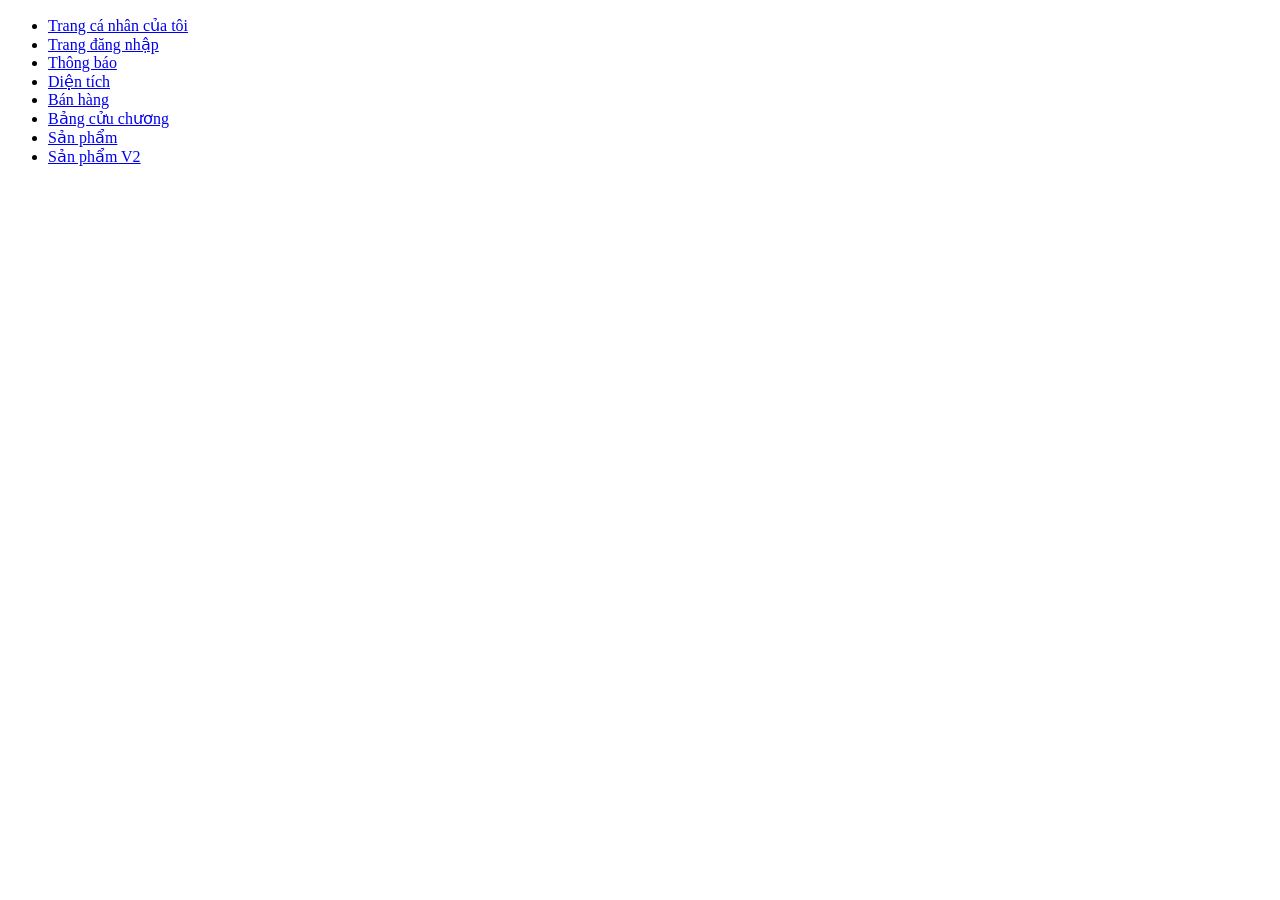
<file: index.html>
<!DOCTYPE html>
<html lang="vi">
    <head>
        <meta charset="UTF-8">
        <title>Thuchanh1</title>
    </head>
    <body>
        <ul>
            <li><a href="../my-project-da25tta/html/page1.html" target="blank">Trang cá nhân của tôi</a></li>
            <li><a href="../my-project-da25tta/html/page2.html" target="blank">Trang đăng nhập</a></li>
            <li><a href="../my-project-da25tta/html/thong-bao.html" target="blank">Thông báo</a></li>
            <li><a href="../my-project-da25tta/html/dientich.html" target="blank">Diện tích</a></li>
            <li><a href="../my-project-da25tta/html/hoadonbanhang.html" target="blank">Bán hàng</a></li>
            <li><a href="../my-project-da25tta/html/BCC.html" target="blank">Bảng cửu chương</a></li>
            <li><a href="../my-project-da25tta/html/san-pham.html" target="blank">Sản phẩm</a></li>
            <li><a href="../my-project-da25tta/html/san-pham-v2.html" target="blank">Sản phẩm V2</a></li>
            
        </ul>
    </body>
</html>
</file>
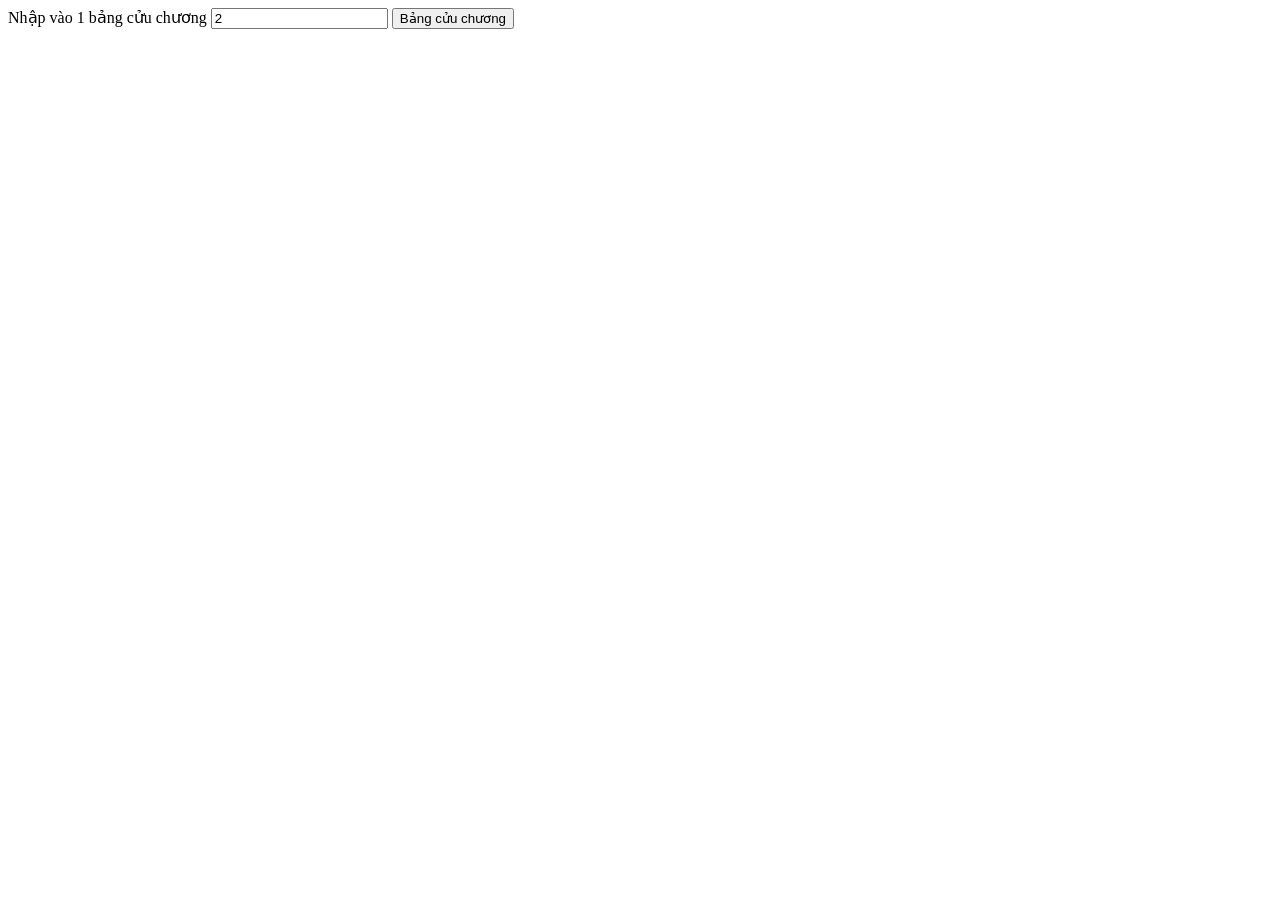
<file: html/BCC.html>
<!DOCTYPE html>
<html lang="vi">
    <head>
        <meta charset="UTF-8">
        <title>Bảng cửu chương</title>
    </head>
	<body>
			<form id="BCC">
                <label>Nhập vào 1 bảng cửu chương</label>
                <input type="number" id="txtSo" name="txtSo" value="2">
                <input type="button" onclick="BCC(document.getElementById(`txtSo`).value)" value="Bảng cửu chương">
            </form>
            <br>
            <div id="result">
                
            </div>
            <script>
                function BCC(n)
                    {                     
                        let result="";
                        for(let i=1;i<=10;i++)
                        result += `${n} * ${i} = ${n * i}<br>`;
                        document.getElementById("result").innerHTML = result;
                    } 
            </script>
	</body>
</file>
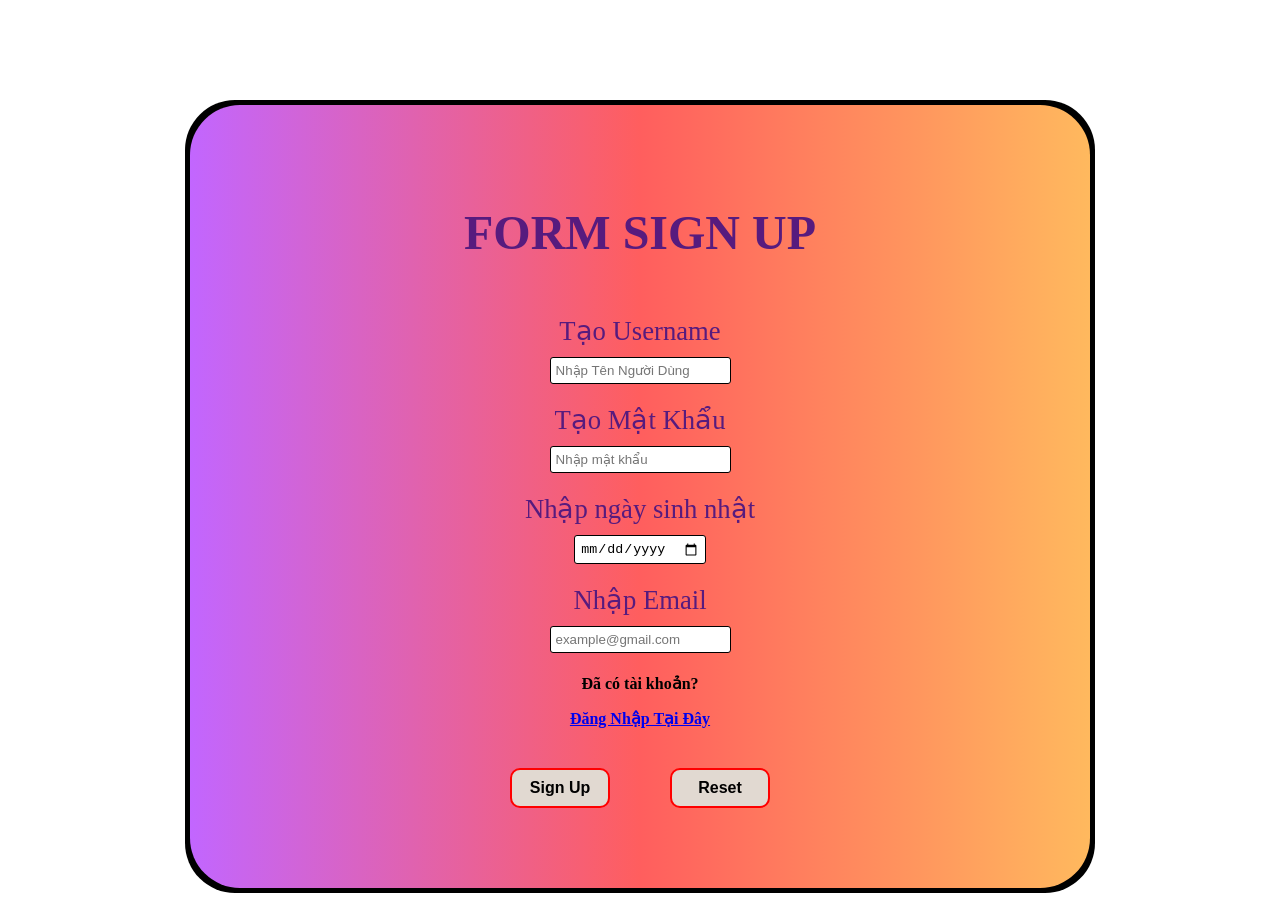
<file: html/dangki.html>
<!DOCTYPE html>
<html lang="vi">
    <head>
        <meta charset="UTF-8">
        <title>Đăng kí</title>
        <link rel="stylesheet" href="../css/style3.css">
    </head>
	<body>
			<div class="container">
				<form class="frmlogin">
					<h2 class="tieude">Form Sign Up</h2>
						<div class="username">
							<label id="Username" for="Usernametxt" class="label">Tạo Username</label>
							<input type="text" id="Usernametxt" placeholder="Nhập Tên Người Dùng">
						</div>
						<div class="password">
							<label id="Password" for="Passwordtxt" class="label">Tạo Mật Khẩu</label>
							<input type="password" id="Passwordtxt" placeholder="Nhập mật khẩu">
						</div>
						<div class="date">
							<label id="date" for="Datetxt" class="label">Nhập ngày sinh nhật</label>
							<input type="date" id="Datetxt">
						</div>
						<div class="email">
							<label id="email" for="Emailtxt" class="label">Nhập Email</label>
							<input type="email" id="Emailtxt" placeholder="example@gmail.com">
						</div>
						<div class="signup">
							<p>Đã có tài khoản?</p>
							<a href="../html/page2.html" target="blank">Đăng Nhập Tại Đây</a>
						</div>
						<div class="boxbutton">
							<input type="submit" value="Sign Up" id="Login" class="button">
							<input type="reset" value="Reset" id="Reset" class="button" >
						</div>
				</form>
			</div>
	</body>
</file>
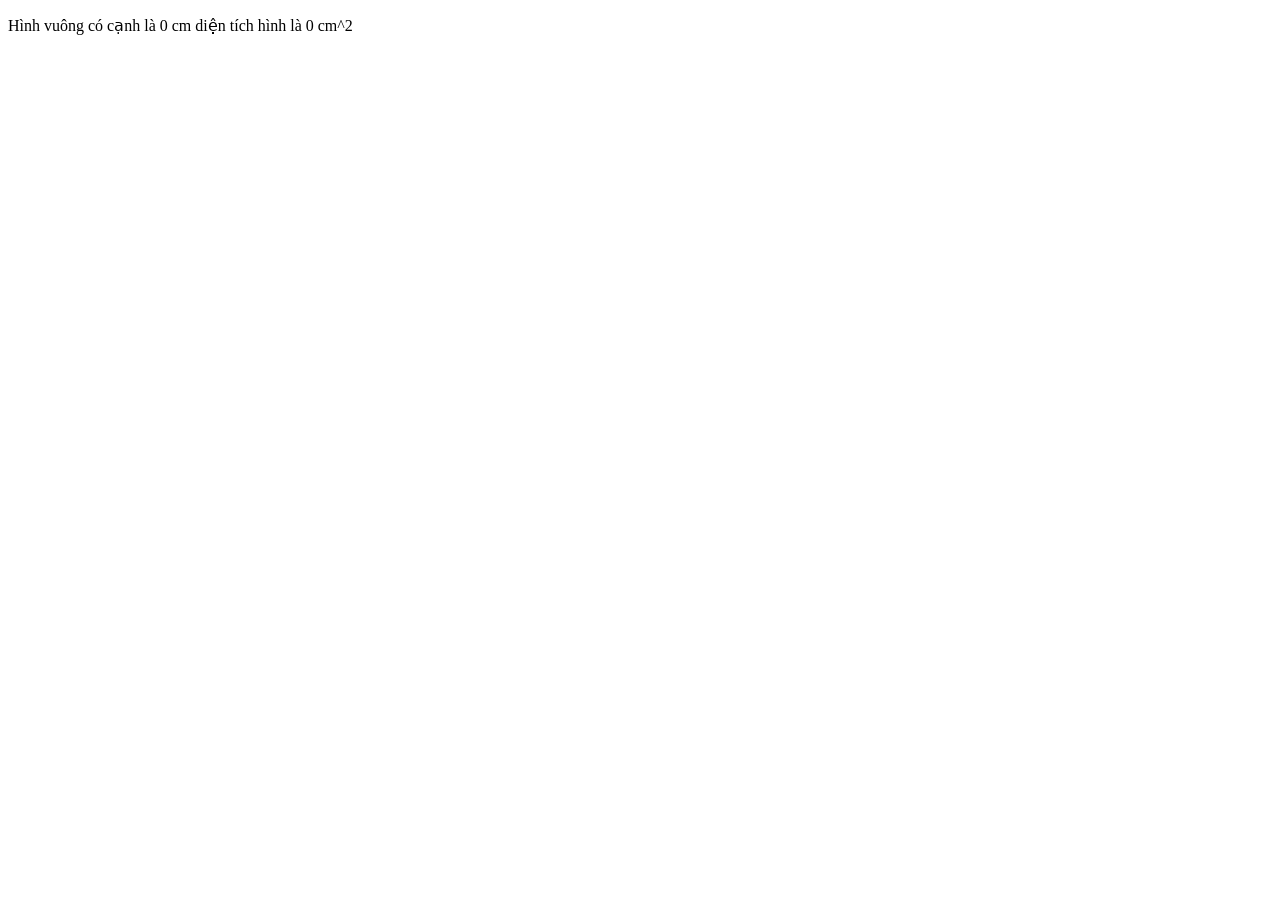
<file: html/dientich.html>
<!DOCTYPE html>
<html lang="vi">
    <head>
        <meta charset="UTF-8">
        <title>Diện tích hình</title>
    </head>
	<body>
        <p id="dt">diện tích hình</p>
        <script>
            let d;
            let r;
            do{
            d = Number(prompt("Nhập chiều dài"))
            r = Number(prompt("Nhập chiều rộng"))
            if(d < r)
            {
                window.alert("Vui lòng nhập chiều rộng <= chiều dài");
            }
            }while(d < r);

            if(d==r){
            document.getElementById("dt").innerHTML = (`Hình vuông có cạnh là ${d} cm diện tích hình là ${d*d} cm^2`);
            }
            else
            document.getElementById("dt").innerHTML = (`Hình chữ nhật có chiều dài là ${d} cm và rộng ${r} cm diện tích hình là ${d*r} cm^2`);
        </script>
	</body>
</file>
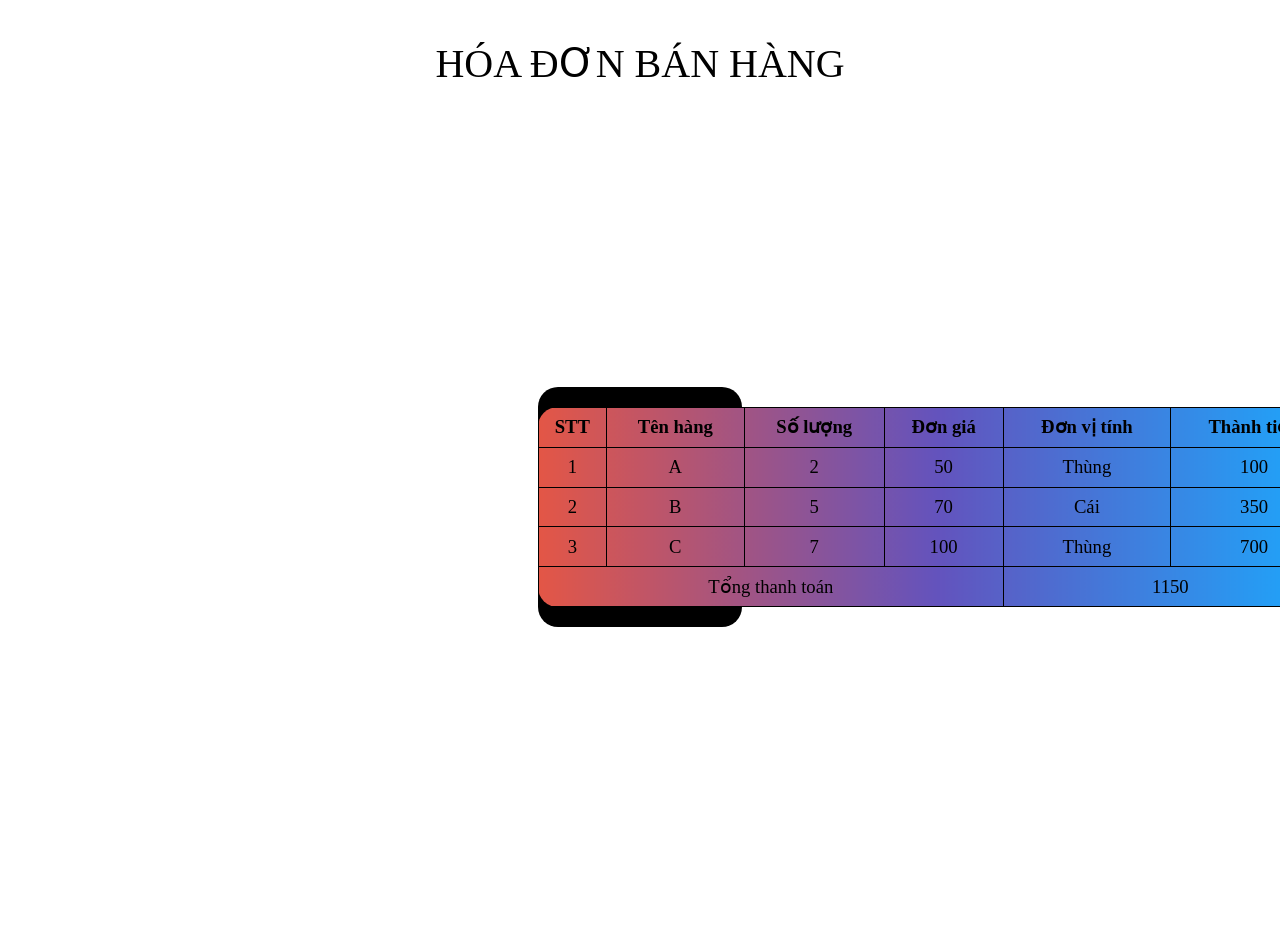
<file: html/hoadonbanhang.html>
<!DOCTYPE html>
<html lang="vi">
    <head>
        <meta charset="UTF-8">
        <title>Hóa đơn bán hàng</title>
         <link rel="stylesheet" href="../css/hoadon.css">
    </head>
	<body>
        <p>HÓA ĐƠN BÁN HÀNG</p>
        <div class="container">
			<table border="1px solid black">
                <tr>
                    <th>STT</th>
                    <th>Tên hàng</th>
                    <th>Số lượng</th>
                    <th>Đơn giá</th>
                    <th>Đơn vị tính</th>
                    <th>Thành tiền</th>
                </tr>
                <tr>
                    <td>1</td>
                    <td>A</td>
                    <td class="sl">2</td>
                    <td class="dg">50</td>
                    <td>Thùng</td>
                    <td class="tt">?</td>
                </tr>
                <tr>
                    <td>2</td>
                    <td>B</td>
                    <td class="sl">5</td>
                    <td class="dg">70</td>
                    <td>Cái</td>
                    <td class="tt">?</td>
                </tr>
                <tr>
                    <td>3</td>
                    <td>C</td>
                    <td class="sl">7</td>
                    <td class="dg">100</td>
                    <td>Thùng</td>
                    <td class="tt">?</td>
                </tr>
                <tr>
                    <td colspan="4">Tổng thanh toán</td>
                    <td colspan="2" id="ttt">?</td>
                </tr>
            </table>
        </div>
        <script>
            const sl = document.getElementsByClassName("sl");
            const tt = document.getElementsByClassName("tt");
            const dg = document.getElementsByClassName("dg");
            
            let tongthanhtoan=0;

            for(i=0 ; i<sl.length ; i++){
                (tt[i]).innerHTML = Number(sl[i].innerHTML)*Number(dg[i].innerHTML);

                tongthanhtoan=Number(tongthanhtoan)+Number(tt[i].innerHTML);
            }

            document.getElementById("ttt").innerHTML = Number(tongthanhtoan);

        </script>
	</body>
</file>
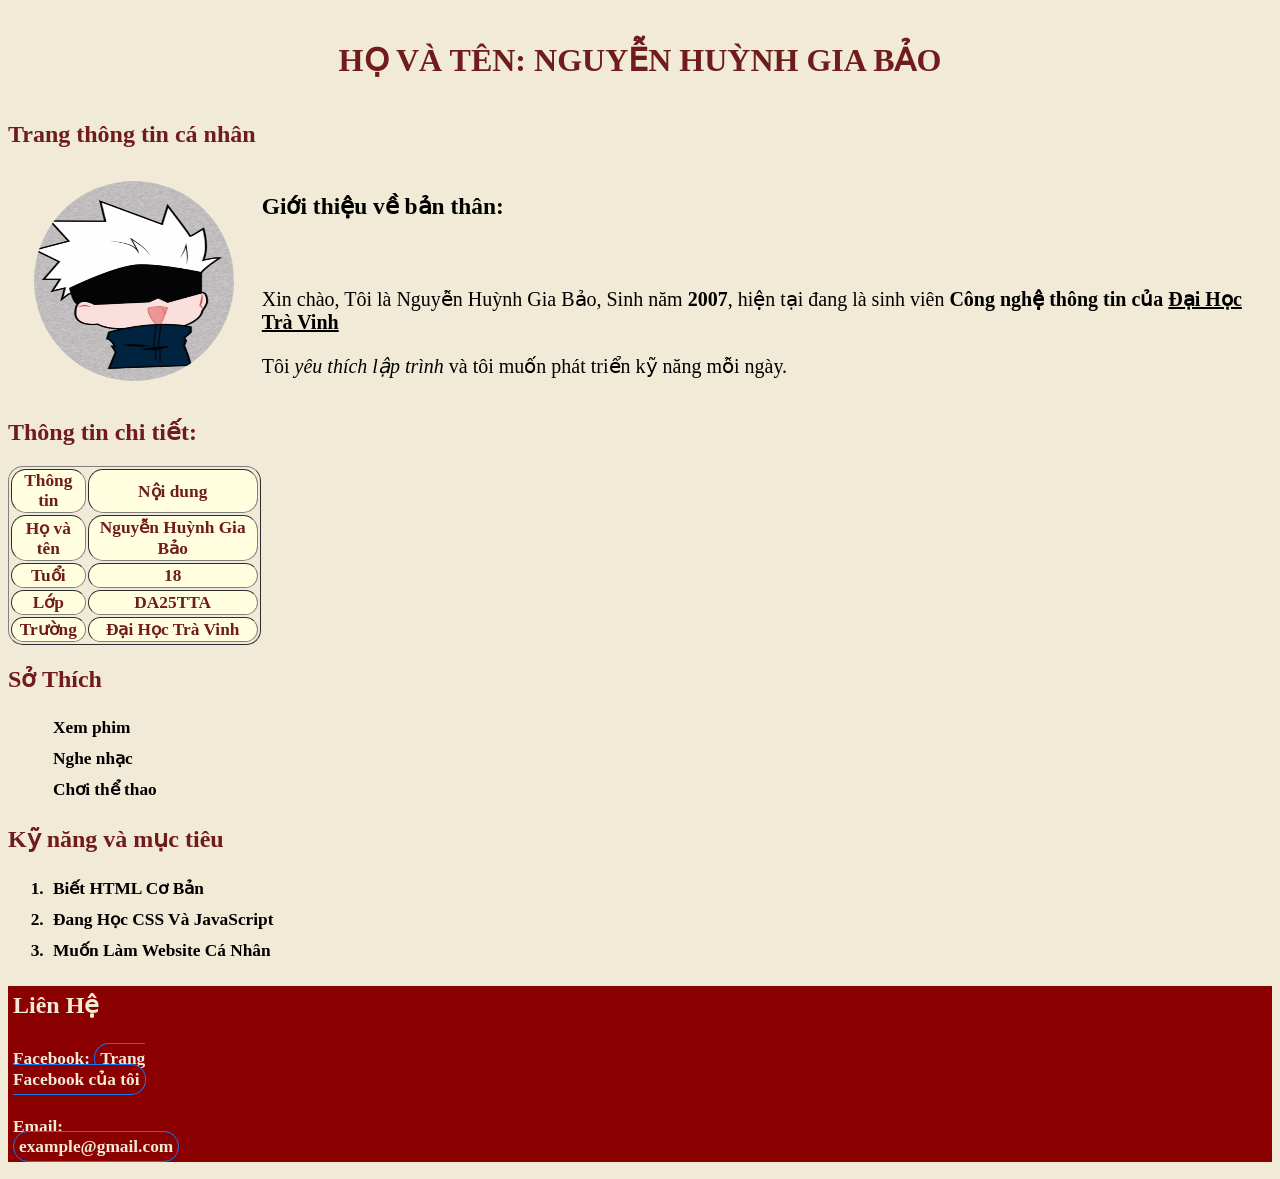
<file: html/page1.html>
<!DOCTYPE html>
<html lang="vi">
    <head>
        <meta charset="UTF-8">
        <title>Thông tin cá nhân</title>
        <link rel="stylesheet" href="../css/style1.css">
    </head>
    <body>
        <div class="info">
            <h1>Họ và tên: NGUYỄN HUỲNH GIA BẢO</h1>
            <h2 class="tieude">Trang thông tin cá nhân</h2>

            <!-- giới thiệu-->
                <table class="bang1" width="100%">
                    <tr height="20%">
                        <th width="20%" height="20%">
                            <img id="avt" src="../assets/images/avt.jpg" height="300px" width="350px" alt="avatar">
                        </th>
                        <td id="gioithieu"style="text-align:left">
                            <h3>Giới thiệu về bản thân:</h3><br>
                            <p>Xin chào, Tôi là Nguyễn Huỳnh Gia Bảo, Sinh năm <b>2007</b>, hiện tại đang là sinh viên <b>Công nghệ thông tin của </b><a class="dhtv" href="https://www.tvu.edu.vn/" target="blank">Đại Học Trà Vinh</a></p>
                            <p>Tôi <i>yêu thích lập trình</i> và tôi muốn phát triển kỹ năng mỗi ngày.</p>
                        </td>
                    </tr>
                    </table>
                    <!--Thông tin chi tiết-->
                    <h2 class="tieude">Thông tin chi tiết: </h2>
                    <table class="bang2" border="1" width="20%" height="20%" >
                        <tr>
                            <th>Thông tin</th>
                            <th>Nội dung</th>
                        </tr>
                        <tr>
                            <td>Họ và tên</td>
                            <td>Nguyễn Huỳnh Gia Bảo</td>
                        </tr>
                        <tr>
                            <td>Tuổi</td>
                            <td>18</td>
                        </tr>
                        <tr>
                            <td>Lớp</td>
                            <td>DA25TTA</td>
                        </tr>
                        <tr>
                            <td>Trường</td>
                            <td>Đại Học Trà Vinh</td>
                        </tr>
                    </table>
                    <h2 class="tieude">Sở Thích</h2>
                    <ul id="sothich">
                        <li>Xem phim</li>
                        <li>Nghe nhạc</li>
                        <li>Chơi thể thao</li>
                    </ul>
                    <h2 class="tieude">Kỹ năng và mục tiêu</h2>
                    <ol type="1" start="1" id="kynang">
                        <li>Biết HTML Cơ Bản</li>
                        <li>Đang Học CSS Và JavaScript</li>
                        <li>Muốn Làm Website Cá Nhân</li>
                    </ol>
                    <div class="foot">
                        <h2 class="tieude">Liên Hệ</h2>
                            <p class="tieude2">Facebook: <a class="tieude1" href="https://www.facebook.com/" target="blank">Trang Facebook của tôi</a></p>
                            <p class="tieude2">Email: <a  class="tieude1" href="mailto="example@gmail.com" target="blank">example@gmail.com</a></p>
                    </div>
                </div>
            </body>
</html>
</file>
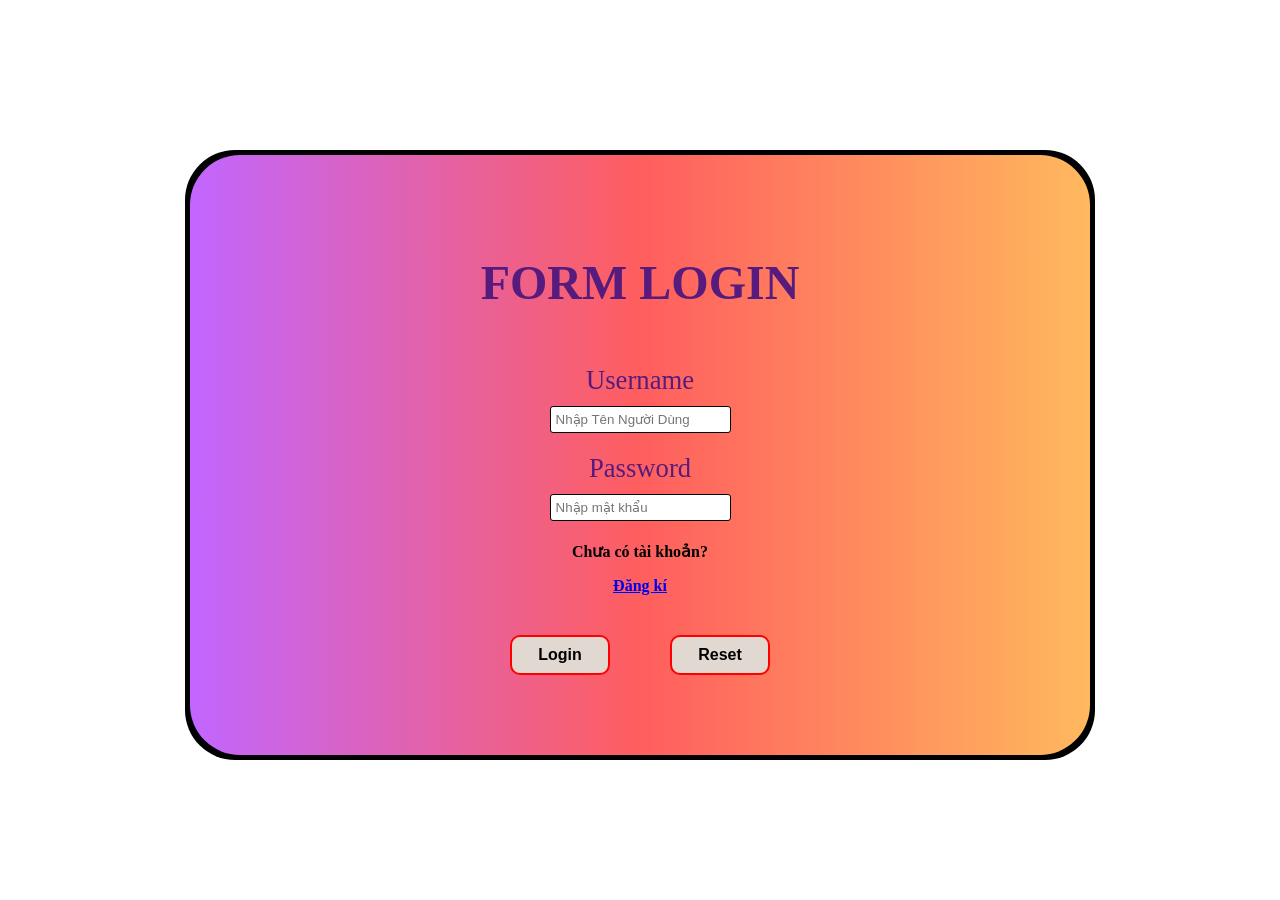
<file: html/page2.html>
<!DOCTYPE html>
<html lang="vi">
    <head>
        <meta charset="UTF-8">
        <title>Đăng nhập</title>
        <link rel="stylesheet" href="../css/style2.css">
    </head>
	<body>
			<div class="container">
				<form class="frmlogin">
					<h2 class="tieude">Form Login</h2>
						<div class="username">
							<label id="Username" for="Usernametxt" class="label">Username</label>
							<input type="text" id="Usernametxt" placeholder="Nhập Tên Người Dùng">
						</div>
						<div class="password">
							<label id="Password" for="Passwordtxt" class="label">Password</label>
							<input type="password" id="Passwordtxt" placeholder="Nhập mật khẩu">
						</div>
						<div class="signup">
							<p>Chưa có tài khoản? </p>
							<a href="../html/dangki.html" target="blank">Đăng kí</a>
						</div>
						<div class="boxbutton">
							<input type="submit" value="Login" id="Login" class="button">
							<input type="reset" value="Reset" id="Reset" class="button" >
						</div>
				</form>
			</div>
	</body>
</file>
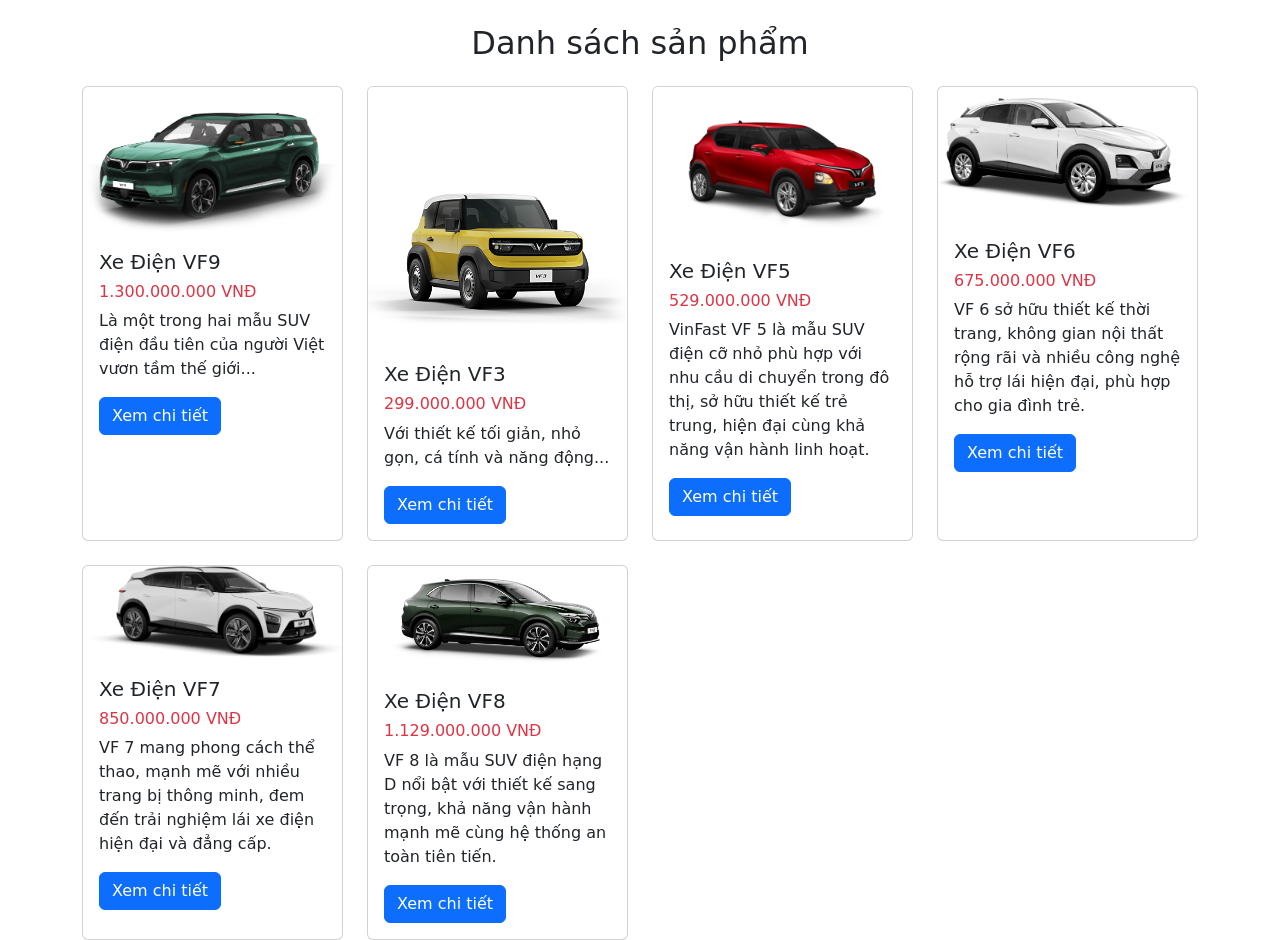
<file: html/san-pham-v2.html>
<!DOCTYPE html>
<html lang="vi">
<head>
    <meta charset="UTF-8">
    <meta name="viewport" content="width=device-width, initial-scale=1.0">

    <title>Danh sách sản phẩm</title>

    <!-- Latest compiled and minified CSS -->
    <link href="https://cdn.jsdelivr.net/npm/bootstrap@5.3.8/dist/css/bootstrap.min.css" rel="stylesheet">

    <!-- Latest compiled JavaScript -->
    <script src="https://cdn.jsdelivr.net/npm/bootstrap@5.3.8/dist/js/bootstrap.bundle.min.js"></script>

    <script src="../js/data.js"></script>
    <script src="../js/lib.js"></script>
</head>
<body>

<div class="container mt-4">
    <h2 class="text-center mb-4">Danh sách sản phẩm</h2>

    <div class="row row-cols-1 row-cols-md-2 row-cols-lg-4 g-4"
         id="productlist">
    </div>
</div>


<script>
    loadAllProducts(product);
</script>

</body>
</html>
</file>
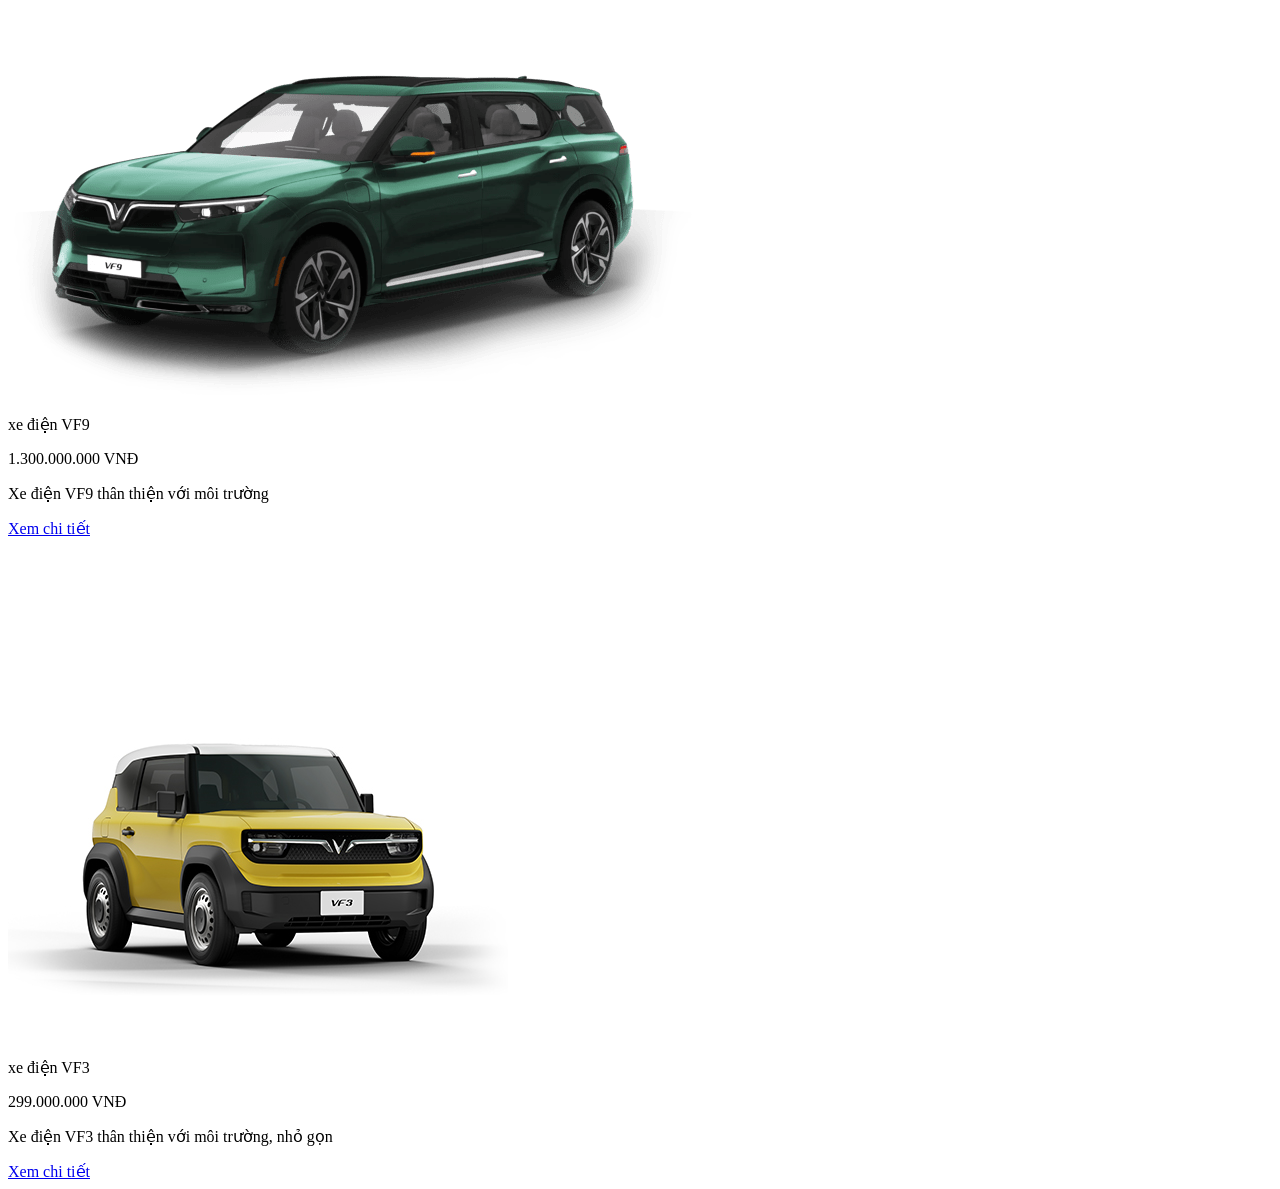
<file: html/san-pham.html>
<!DOCTYPE html>
<html lang="vi">
    <head>
        <meta charset="UTF-8">
        <title>Sản phẩm</title>
        <script src="../js/sanpham.js"></script>
    </head>
	<body>
			<div id="productlist">
                <script>
                    CreateItem(product);
                    CreateItem(product2);
                </script>
			</div>
	</body>
</file>
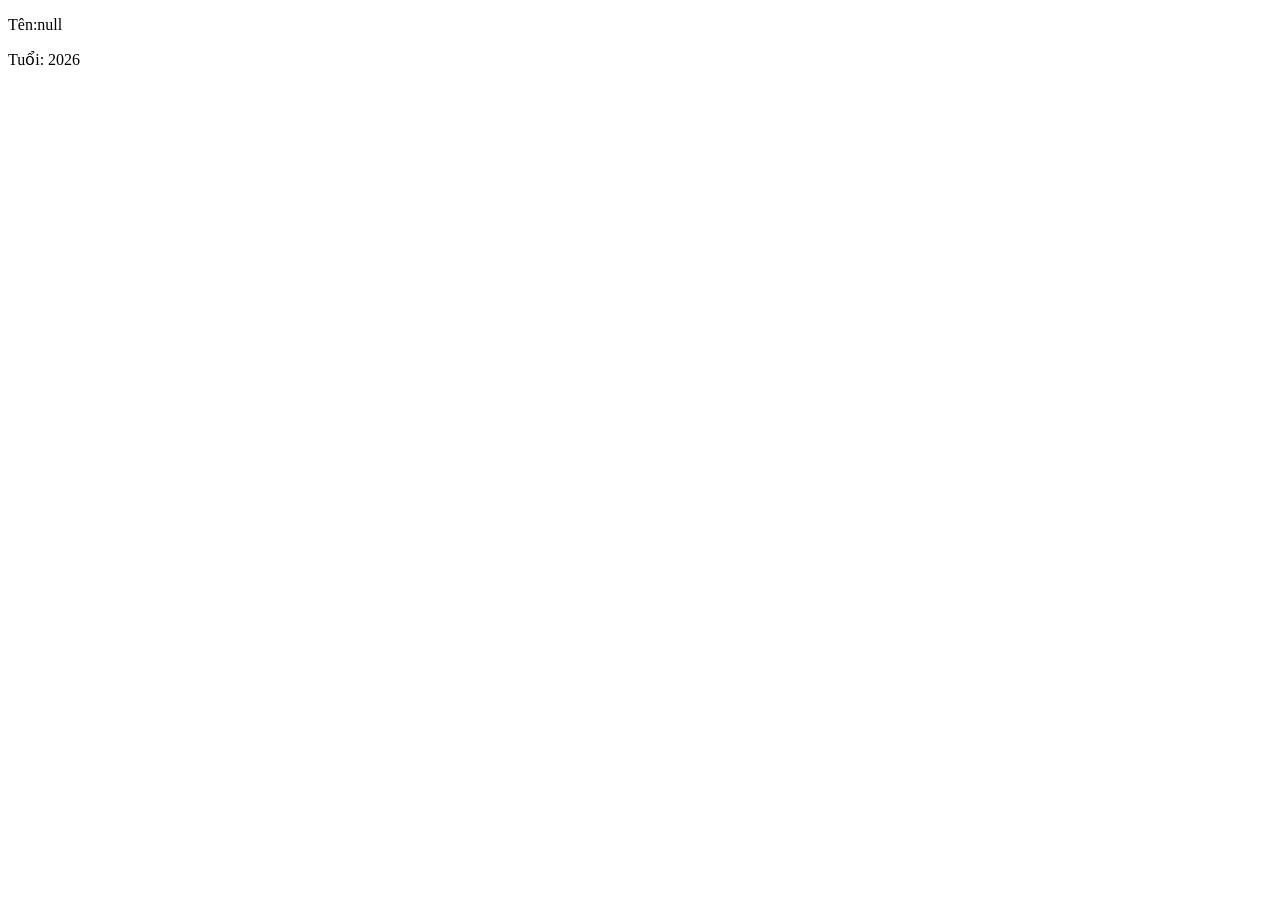
<file: html/thong-bao.html>
<!DOCTYPE html>
<html lang="vi">
    <head>
        <meta charset="UTF-8">
        <title>Thông báo</title>
    </head>
	<body>
        <p id="name">Tên</p>
        <p id="age">Tuổi</p>
        <script>
            let name = prompt("Nhập tên của bạn")
            let yob = Number(prompt("Nhập năm sinh của bạn"))
            window.alert(`${name} ơi năm nay bạn đã ${2026 - yob} tuổi rồi đấy!`);
            document.getElementById("name").innerHTML = `Tên:${name}`;
            document.getElementById("age").innerHTML = `Tuổi: ${2026-yob}`;

        </script>
	</body>
</file>
<file: css/style3.css>
.container{
	background-color:black;
	margin:100px auto 0px;
	border-radius: 50px;
	padding:5px;
	max-width:900px;
}

.tieude{
	font-size:36pt;
	font-family:Verdana;
	text-align:center;
	text-transform:uppercase;
	color:#571B7E;
}



.frmlogin{
	background: #c266ff;
	background: linear-gradient(90deg,rgba(194, 102, 255, 1) 0%, rgba(255, 94, 94, 1) 50%, rgba(255, 185, 94, 1) 100%);
	margin:auto;
	max-width:800px;
	padding:60px;
	border-radius:50px;
}


.label{
	display:block;
	padding: 10px 0px;
	font-size:20pt;
	color:#571B7E;
	margin:0px 0px;
}

.username, .password,.email, .date{
	padding: 5px;
	display: flex;
	flex-direction: column;
	align-items: center;
	font-family:Verdana;
}


#Datetxt{
	padding:5px;
	border: 1px solid black;
	border-radius:3px;
}

#Emailtxt{
	padding:5px;
	border: 1px solid black;
	border-radius:3px;
}
#Usernametxt{
	padding:5px;
	border: 1px solid black;
	border-radius:3px;
}
#Passwordtxt{
	padding: 5px;
	border: 1px solid black;
	border-radius:3px;
}



.button{
	margin:20px;
	text-align:center;
	width:100px;
	height:40px;
	background-color:#E1D9D1;
	border: 2px solid red;	
	font-family:Arial;
	font-weight:800;
	font-size:12pt;
	border-radius:10px;
}

.boxbutton{
	margin:auto;
	display: flex;
    justify-content: center; 
    gap: 20px;              
    margin-top: 20px;
}

.signup{
	text-align:center;
	font-family:Verdana;
	font-weight:600;
}
</file>
<file: css/hoadon.css>
table
{
    text-align:center;
    margin:auto;
    width:800px;
    height:200px;
    font-size: 14pt;
    border-radius: 20px;
    border: 1px solid black;
    background: #e35646;
    background: linear-gradient(90deg,rgba(227, 86, 70, 1) 0%, rgba(99, 83, 189, 1) 50%, rgba(25, 171, 255, 1) 100%);
    border-collapse: collapse  ;

}

.container{
    margin:300px 530px; 
    padding: 20px 0px;
    background-color: black ;
    border-radius: 20px;
}

p{
    font-size: 30pt;
    text-align: center;
}
</file>
<file: css/style1.css>
/*ĐỊNH DẠNG CSS*/
*{
    background-color: #F0EAD6;
}

/*AVATAR*/
#avt{
    width: 200px;
    height: 200px;
    border-radius: 300px;
}

/*BANG GIOI THIEU*/
.bang1{
    border-collapse:collapse;
}
.bang1 td,.bang1 td{
        padding:15px 20p;
}
#gioithieu{
    font-size: 15pt;
}


/*BẢNG THÔNG TIN CHI TIẾT*/
.bang2{
   border-radius: 15px;
   overflow: hidden;
    
}
.bang2 td,.bang2 th{
    font-size: 13pt;
    text-align: center;
    color:#701C1C;
    background-color:#FFFFE0;
    border-radius: 15px;
    font-weight: 600;
}


/*DIV CỦA WEB*/
.info{
    background-color: #F0EAD6;
}

/*TÊN*/
h1{
    font-family: Monaco ;
    text-align: center;
    color: #701C1C;
    text-transform: uppercase;
    padding:20px;
}

/*CÁC DÒNG H2*/
.tieude{
    color: #701C1C;

}

/*LIST SỞ THÍCH*/
#sothich{
    list-style-type:none;
}
#sothich li{
    padding: 5px;
    font-size:13pt;
    font-weight: 600;
}

/*LIST KỸ NĂNG MỤC TIÊU*/
#kynang li{
    padding: 5px;
    font-size:13pt;
    font-weight: 600;
}


/*TIÊU ĐỀ LIÊN HỆ*/
.tieude1{
	background-color: #1877F2; !important
    font-size: 13pt;
    font-weight: 600;
    border: 1px solid black;
    max-width: 15%;
    border-radius: 15px;
	text-decoration: none;
	border-color: #1877F2; !important
}
.tieude2{
    font-size: 13pt;
    font-weight: 600;
    max-width: 15%;
}



/*FOOTER*/
.foot h2,.foot p,.foot a{
    background-color: darkred;
    color:#F0EAD6 ;              
    padding: 5px;     
}
.foot{
    background-color: darkred;
}

.dhtv{
	color: black;
	font-weight: 700;
}
</file>
<file: css/style2.css>
.container{
	background-color:black;
	margin:150px auto 0px;
	border-radius: 50px;
	padding:5px;
	max-width:900px;
}

.tieude{
	font-size:36pt;
	font-family:Verdana;
	text-align:center;
	text-transform:uppercase;
	color:#571B7E;
}



.frmlogin{
	background: #c266ff;
	background: linear-gradient(90deg,rgba(194, 102, 255, 1) 0%, rgba(255, 94, 94, 1) 50%, rgba(255, 185, 94, 1) 100%);
	margin:auto;
	max-width:800px;
	padding:60px;
	border-radius:50px;
}


.label{
	display:block;
	padding: 10px 0px;
	font-size:20pt;
	color:#571B7E;
	margin:0px 0px;
}

.username, .password,.email, .date{
	padding: 5px;
	display: flex;
	flex-direction: column;
	align-items: center;
	font-family:Verdana;
}


#Datetxt{
	padding:5px;
	border: 1px solid black;
	border-radius:3px;
}

#Emailtxt{
	padding:5px;
	border: 1px solid black;
	border-radius:3px;
}
#Usernametxt{
	padding:5px;
	border: 1px solid black;
	border-radius:3px;
}
#Passwordtxt{
	padding: 5px;
	border: 1px solid black;
	border-radius:3px;
}



.button{
	margin:20px;
	text-align:center;
	width:100px;
	height:40px;
	background-color:#E1D9D1;
	border: 2px solid red;	
	font-family:Arial;
	font-weight:800;
	font-size:12pt;
	border-radius:10px;
}

.boxbutton{
	margin:auto;
	display: flex;
    justify-content: center; 
    gap: 20px;              
    margin-top: 20px;
}

.signup{
	text-align:center;
	font-family:Verdana;
	font-weight:600;
}
</file>
